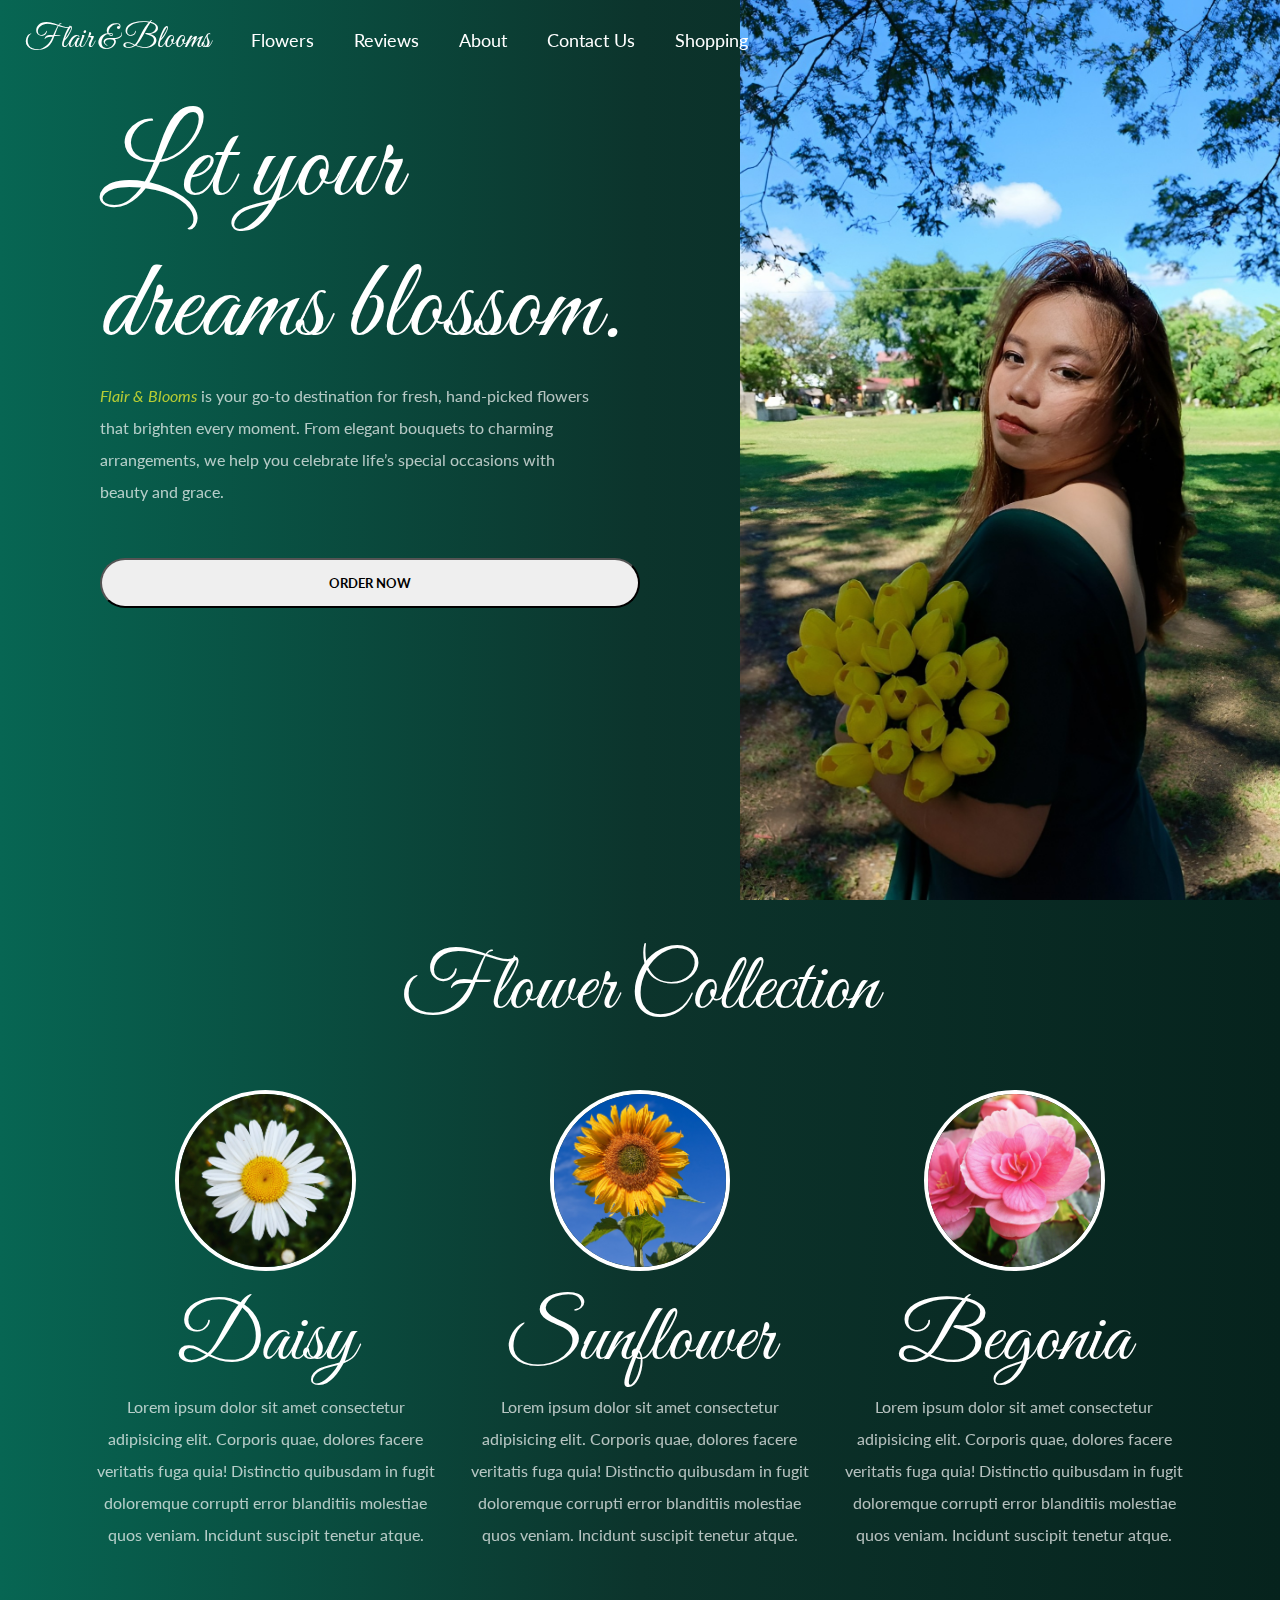
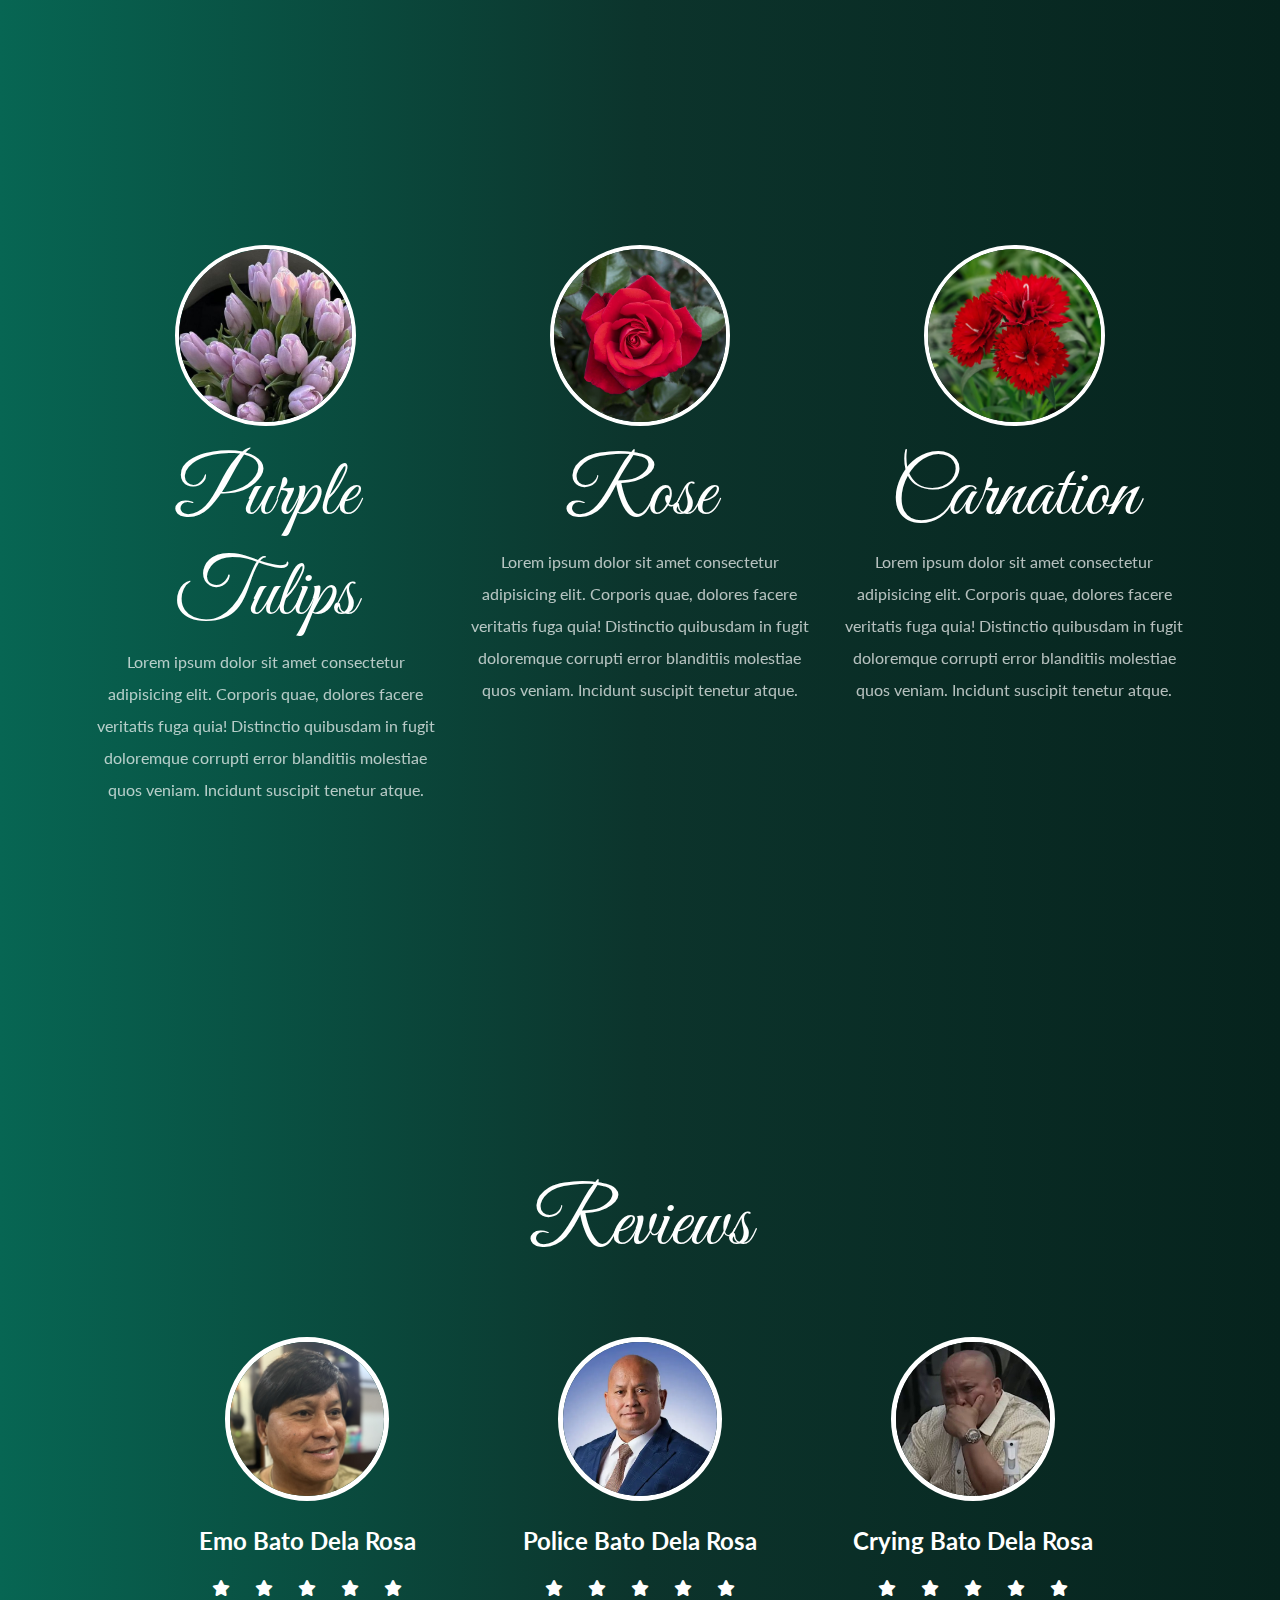
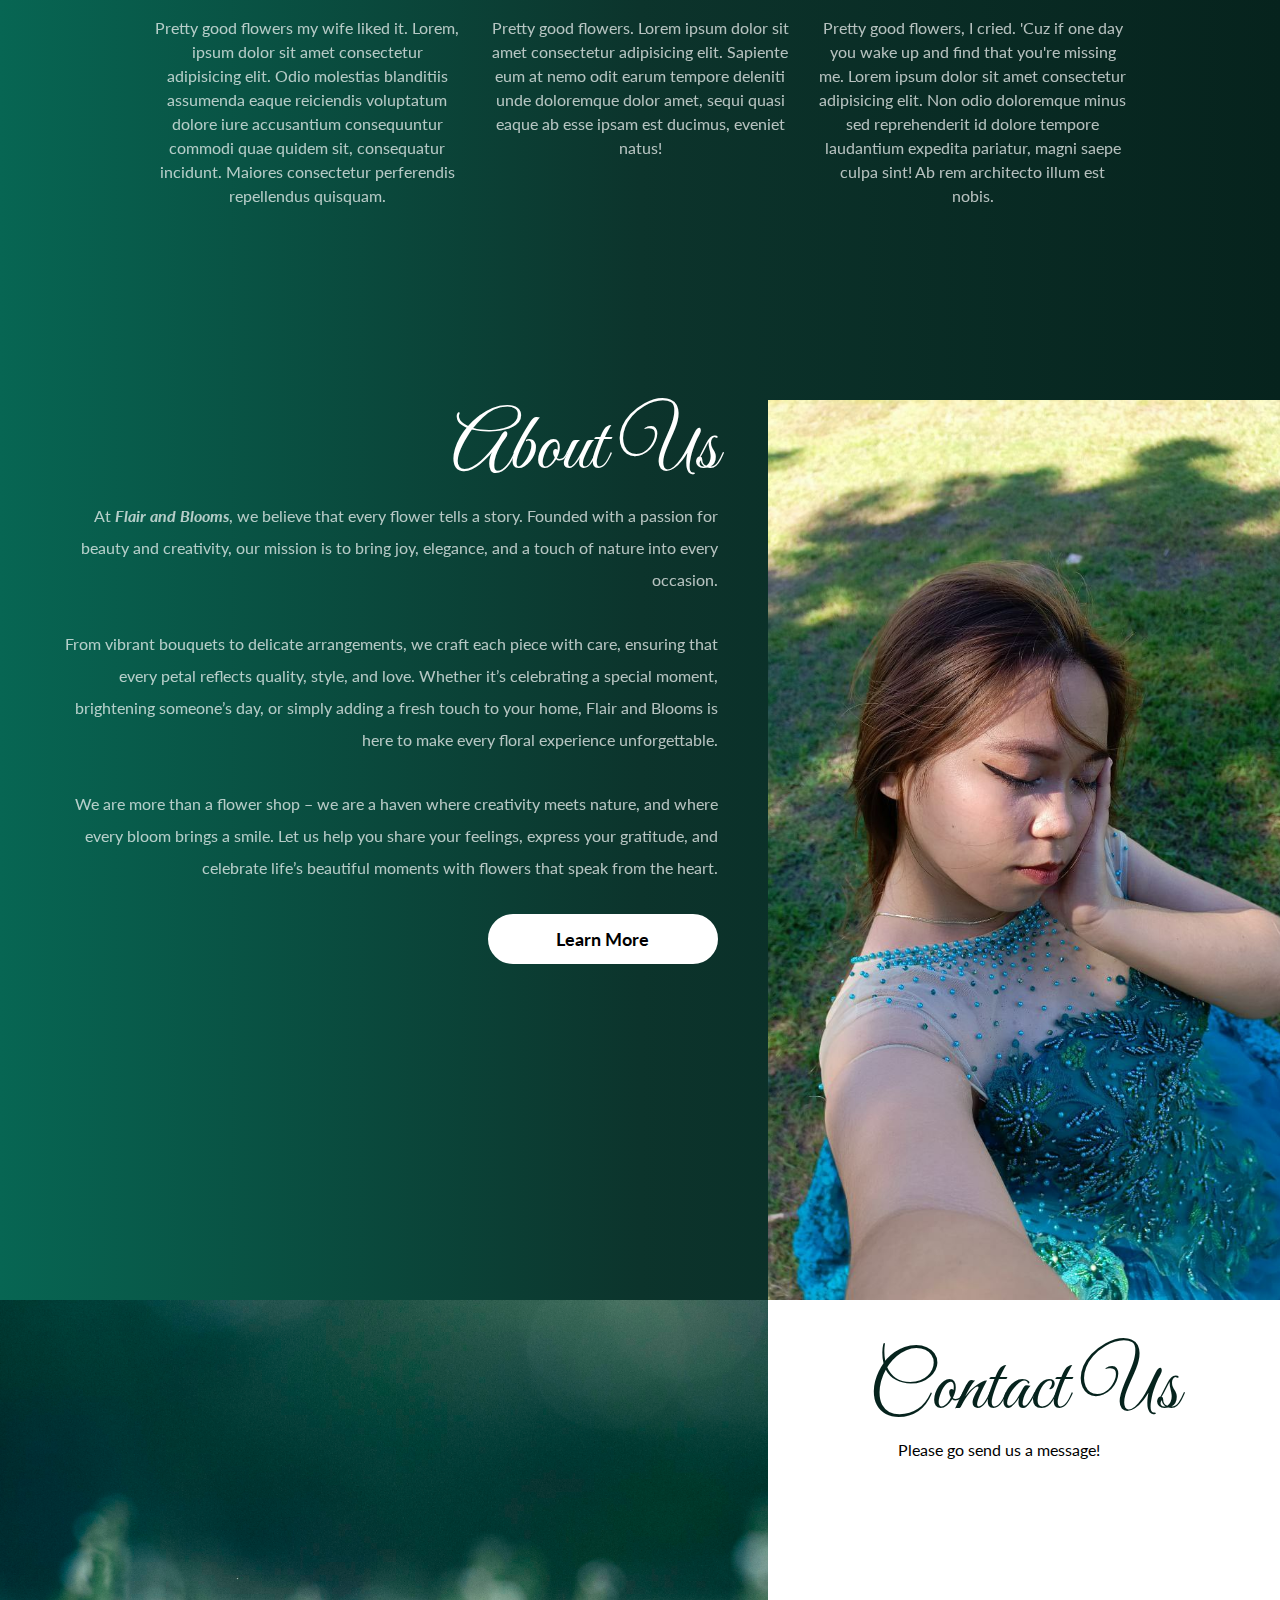
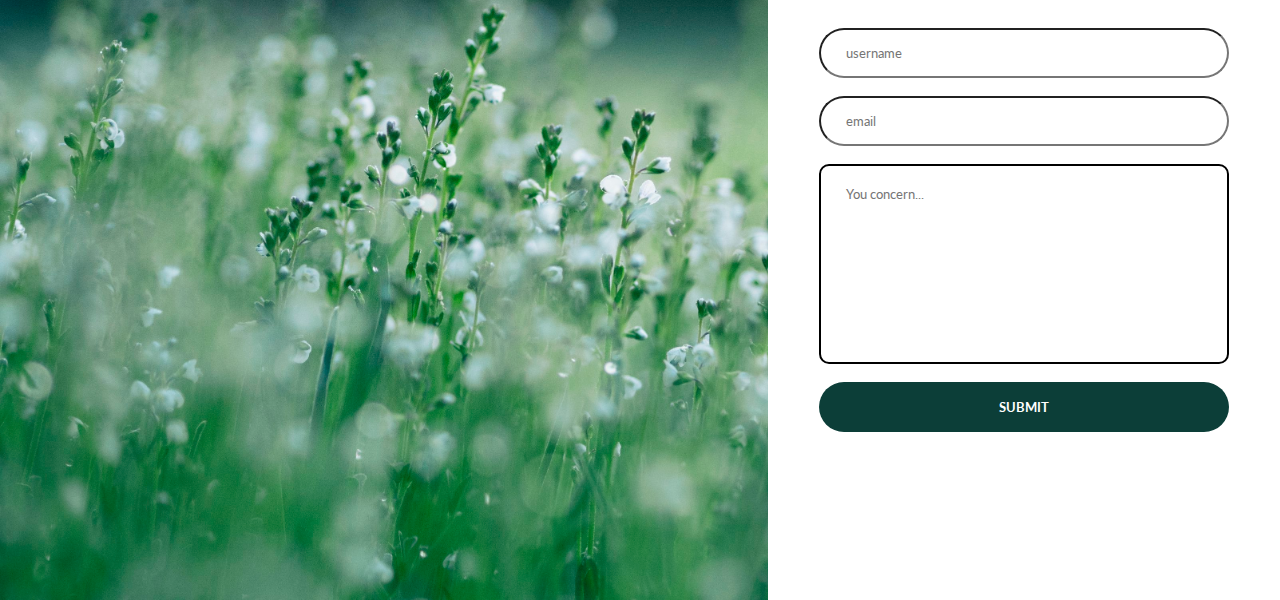
<file: index.html>
<!DOCTYPE html>
<html>
  <head>
    <meta
      charset="utf-8"
      name="viewport"
      content="width=device-width, initial-scale=1.0"
    />
    <title>Flair & Blooms</title>
    <link rel="stylesheet" href="index.css" />
    <link
      rel="stylesheet"
      href="https://cdnjs.cloudflare.com/ajax/libs/font-awesome/6.5.0/css/all.min.css"
    />

    <link
      href="https://fonts.googleapis.com/css2?family=Poppins:wght@300;400;500;600;700&display=swap"
      rel="stylesheet"
    />
    <link
      href="https://fonts.googleapis.com/css2?family=Great+Vibes&family=Lato:wght@300;400&display=swap"
      rel="stylesheet"
    />
    <link rel="icon" href="src/icons/logo.png" />
  </head>
  <body>
    <div class="nav-container">
      <nav class="nav-bar">
        <div class="logo-container">
          <!-- <img src="src/icons/logo.png" /> -->
          <a href="#hero-section">Flair & Blooms</a>
        </div>
        <div class="links-container">
          <a href="#flowers-section">Flowers</a>
          <a href="#customer-review-section">Reviews</a>
          <a href="#about-section">About</a>
          <a href="#contact-us-section">Contact Us</a>
          <a href="#contact-us-section">Shopping</a>
        </div>
      </nav>
    </div>
    <!-- Hero Page -->
    <section class="hero-section" id="hero-section">
      <div class="hero-div">
        <div class="hero-left-container">
          <h1>Let your dreams blossom.</h1>
          <p>
            <span style="font-style: italic; color: #fffb2b"
              >Flair & Blooms</span
            >
            is your go-to destination for fresh, hand-picked flowers that
            brighten every moment. From elegant bouquets to charming
            arrangements, we help you celebrate life’s special occasions with
            beauty and grace.
          </p>
          <button>ORDER NOW</button>
        </div>
        <div class="hero-right-container"></div>
      </div>
    </section>

    <!-- Flower Sample -->
    <section class="flowers-section" id="flowers-section">
      <div class="flowers-div">
        <div class="flowers-header-container">
          <h1>Flower Collection</h1>
        </div>
        <div class="flowers-container">
          <div class="flower-card">
            <img src="src/images/daisy.webp" />
            <h1>Daisy</h1>
            <p>
              Lorem ipsum dolor sit amet consectetur adipisicing elit. Corporis
              quae, dolores facere veritatis fuga quia! Distinctio quibusdam in
              fugit doloremque corrupti error blanditiis molestiae quos veniam.
              Incidunt suscipit tenetur atque.
            </p>
          </div>
          <div class="flower-card">
            <img src="src/images/sunflower.jpg" />
            <h1>Sunflower</h1>
            <p>
              Lorem ipsum dolor sit amet consectetur adipisicing elit. Corporis
              quae, dolores facere veritatis fuga quia! Distinctio quibusdam in
              fugit doloremque corrupti error blanditiis molestiae quos veniam.
              Incidunt suscipit tenetur atque.
            </p>
          </div>
          <div class="flower-card">
            <img src="src/images/begonia.jpg" />
            <h1>Begonia</h1>
            <p>
              Lorem ipsum dolor sit amet consectetur adipisicing elit. Corporis
              quae, dolores facere veritatis fuga quia! Distinctio quibusdam in
              fugit doloremque corrupti error blanditiis molestiae quos veniam.
              Incidunt suscipit tenetur atque.
            </p>
          </div>
          <div class="flower-card">
            <img src="src/images/purple_tulips.jpg" />
            <h1>Purple Tulips</h1>
            <p>
              Lorem ipsum dolor sit amet consectetur adipisicing elit. Corporis
              quae, dolores facere veritatis fuga quia! Distinctio quibusdam in
              fugit doloremque corrupti error blanditiis molestiae quos veniam.
              Incidunt suscipit tenetur atque.
            </p>
          </div>
          <div class="flower-card">
            <img src="src/images/rose.jpg" />
            <h1>Rose</h1>
            <p>
              Lorem ipsum dolor sit amet consectetur adipisicing elit. Corporis
              quae, dolores facere veritatis fuga quia! Distinctio quibusdam in
              fugit doloremque corrupti error blanditiis molestiae quos veniam.
              Incidunt suscipit tenetur atque.
            </p>
          </div>
          <div class="flower-card">
            <img src="src/images/carnation.jpg" />
            <h1>Carnation</h1>
            <p>
              Lorem ipsum dolor sit amet consectetur adipisicing elit. Corporis
              quae, dolores facere veritatis fuga quia! Distinctio quibusdam in
              fugit doloremque corrupti error blanditiis molestiae quos veniam.
              Incidunt suscipit tenetur atque.
            </p>
          </div>
        </div>
      </div>
    </section>

    <!-- Customer Reviews Page -->
    <section class="customer-review-section" id="customer-review-section">
      <div class="customer-review-div">
        <div class="customer-header-container">
          <h1>Reviews</h1>
        </div>
        <div class="customer-review-lower-container">
          <div class="customer-review-card">
            <img src="src/images/customer_1.png" />
            <h1>Emo Bato Dela Rosa</h1>
            <div class="star-container">
              <i class="fa-solid fa-star"></i>
              <i class="fa-solid fa-star"></i>
              <i class="fa-solid fa-star"></i>
              <i class="fa-solid fa-star"></i>
              <i class="fa-solid fa-star"></i>
            </div>
            <p>
              Pretty good flowers my wife liked it. Lorem, ipsum dolor sit amet
              consectetur adipisicing elit. Odio molestias blanditiis assumenda
              eaque reiciendis voluptatum dolore iure accusantium consequuntur
              commodi quae quidem sit, consequatur incidunt. Maiores consectetur
              perferendis repellendus quisquam.
            </p>
          </div>
          <div class="customer-review-card">
            <img src="src/images/customer_2.webp" />
            <h1>Police Bato Dela Rosa</h1>
            <div class="star-container">
              <i class="fa-solid fa-star"></i>
              <i class="fa-solid fa-star"></i>
              <i class="fa-solid fa-star"></i>
              <i class="fa-solid fa-star"></i>
              <i class="fa-solid fa-star"></i>
            </div>
            <p>
              Pretty good flowers. Lorem ipsum dolor sit amet consectetur
              adipisicing elit. Sapiente eum at nemo odit earum tempore deleniti
              unde doloremque dolor amet, sequi quasi eaque ab esse ipsam est
              ducimus, eveniet natus!
            </p>
          </div>
          <div class="customer-review-card">
            <img src="src/images/customer_3.jpg" />
            <h1>Crying Bato Dela Rosa</h1>
            <div class="star-container">
              <i class="fa-solid fa-star"></i>
              <i class="fa-solid fa-star"></i>
              <i class="fa-solid fa-star"></i>
              <i class="fa-solid fa-star"></i>
              <i class="fa-solid fa-star"></i>
            </div>
            <p>
              Pretty good flowers, I cried. 'Cuz if one day you wake up and find
              that you're missing me. Lorem ipsum dolor sit amet consectetur
              adipisicing elit. Non odio doloremque minus sed reprehenderit id
              dolore tempore laudantium expedita pariatur, magni saepe culpa
              sint! Ab rem architecto illum est nobis.
            </p>
          </div>
        </div>
      </div>
    </section>

    <!-- About Page -->
    <section class="about-section" id="about-section">
      <div class="about-div">
        <div class="about-left-container">
          <div class="about-left-header-container">
            <h1>About Us</h1>
            <p>
              At
              <span style="font-style: italic; font-weight: bold"
                >Flair and Blooms</span
              >, we believe that every flower tells a story. Founded with a
              passion for beauty and creativity, our mission is to bring joy,
              elegance, and a touch of nature into every occasion. <br /><br />
              From vibrant bouquets to delicate arrangements, we craft each
              piece with care, ensuring that every petal reflects quality,
              style, and love. Whether it’s celebrating a special moment,
              brightening someone’s day, or simply adding a fresh touch to your
              home, Flair and Blooms is here to make every floral experience
              unforgettable. <br /><br />
              We are more than a flower shop – we are a haven where creativity
              meets nature, and where every bloom brings a smile. Let us help
              you share your feelings, express your gratitude, and celebrate
              life’s beautiful moments with flowers that speak from the heart.
            </p>
          </div>
          <div class="about-left-button-container">
            <button>Learn More</button>
          </div>
        </div>
        <div class="about-right-container"></div>
      </div>
    </section>

    <!-- Contact Us Page -->
    <section class="contact-us-section" id="contact-us-section">
      <div class="contact-us-div">
        <div class="contact-us-left-container"></div>
        <div class="contact-us-right-container">
          <div class="contact-us-header-container">
            <h1>Contact Us</h1>
            <p>Please go send us a message!</p>
          </div>
          <form class="contact-form">
            <input
              type="text"
              name="username"
              placeholder="username"
              required
            />
            <br />
            <input type="text" name="email" placeholder="email" required />
            <br />
            <textarea
              id="text-area"
              type="text"
              name="customer-textarea"
              placeholder="You concern..."
              required
            ></textarea>
            <br />
            <button class="sign-in" type="submit">SUBMIT</button>
          </form>
        </div>
      </div>
    </section>
  </body>
  <footer></footer>
</html>
</file>
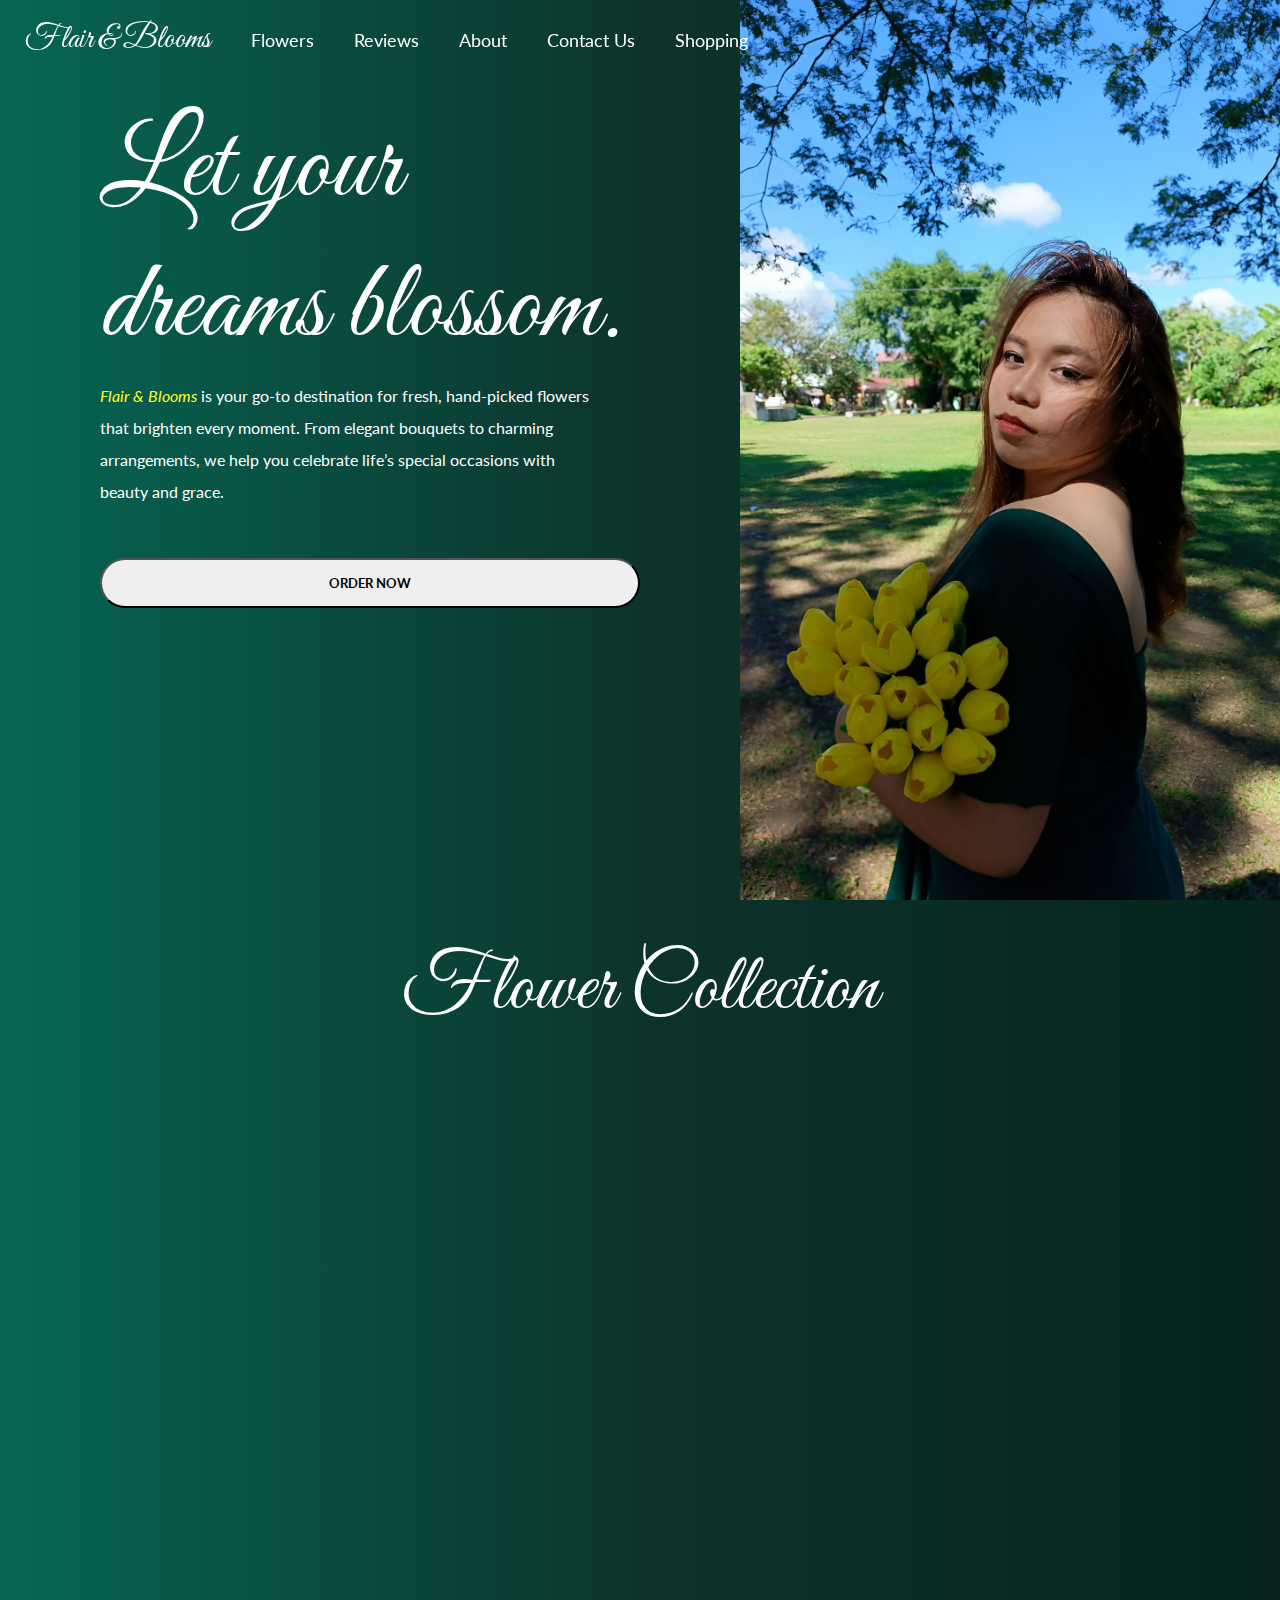
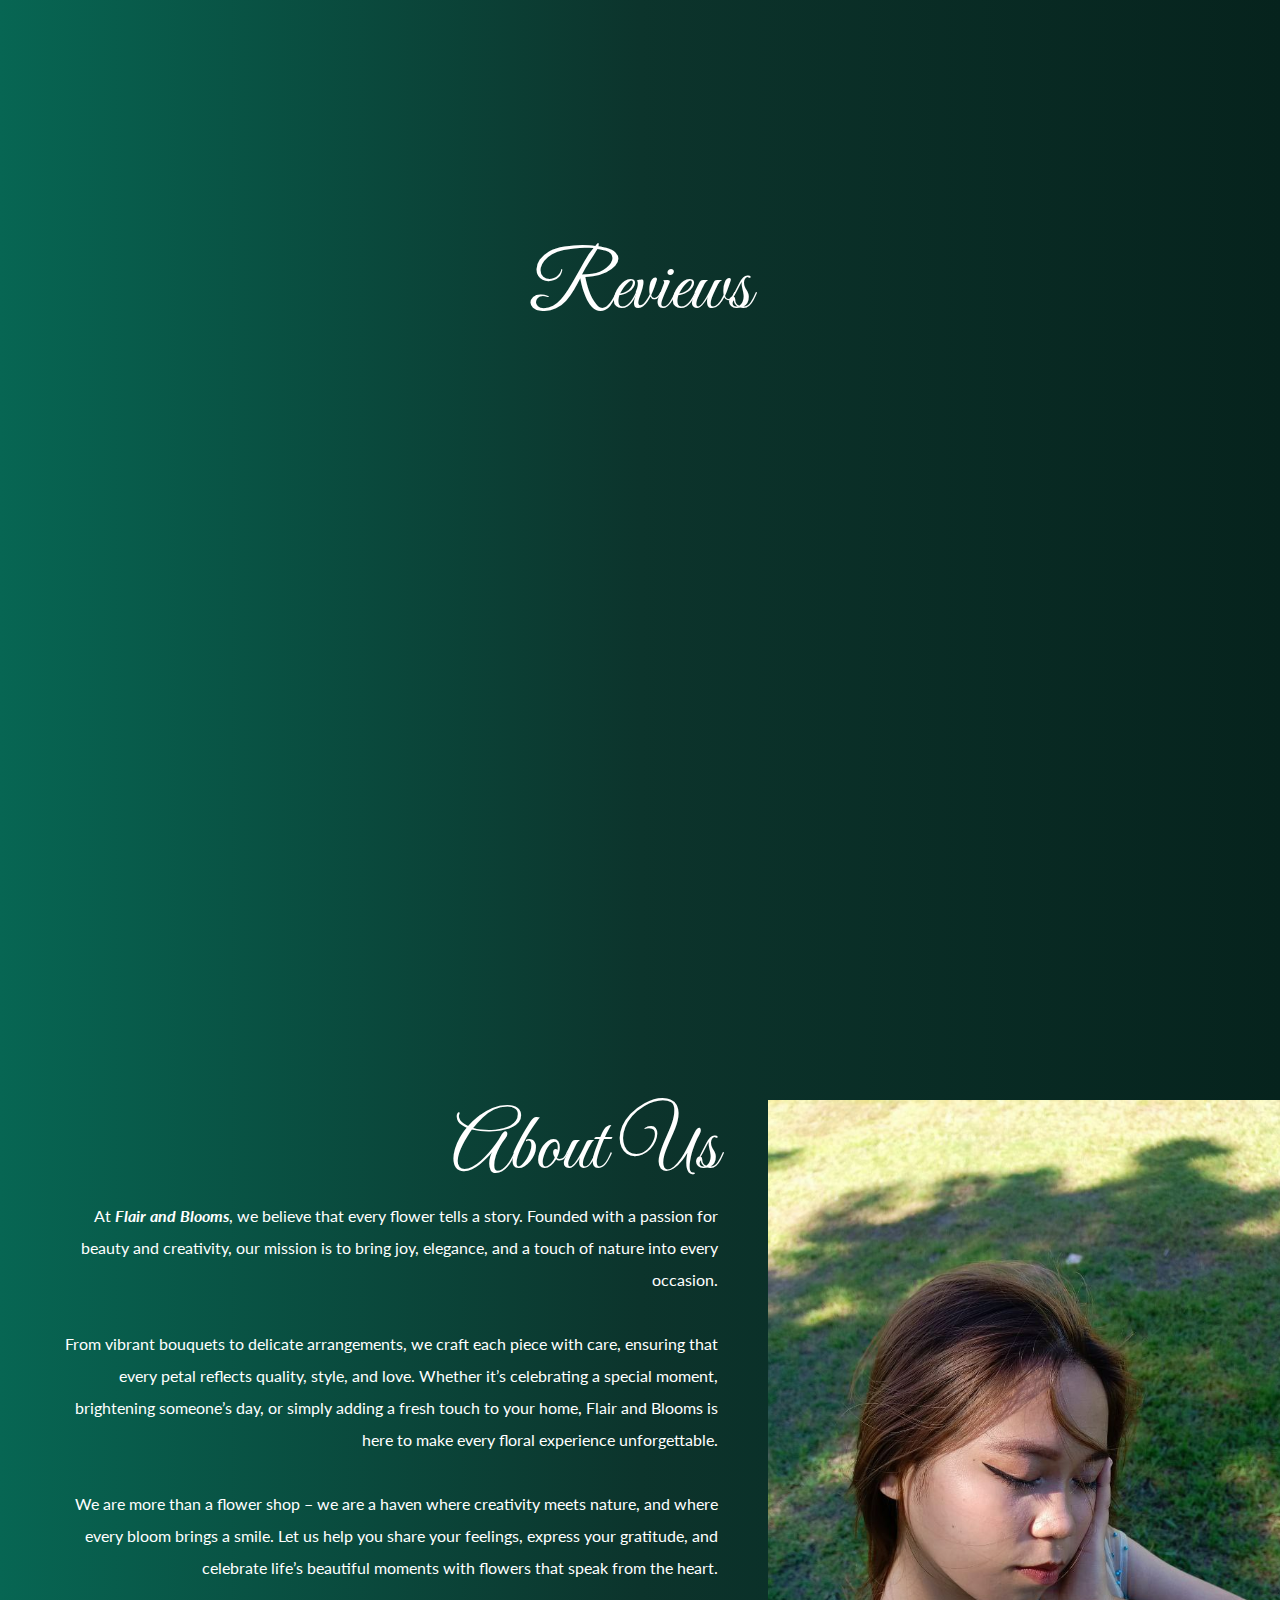
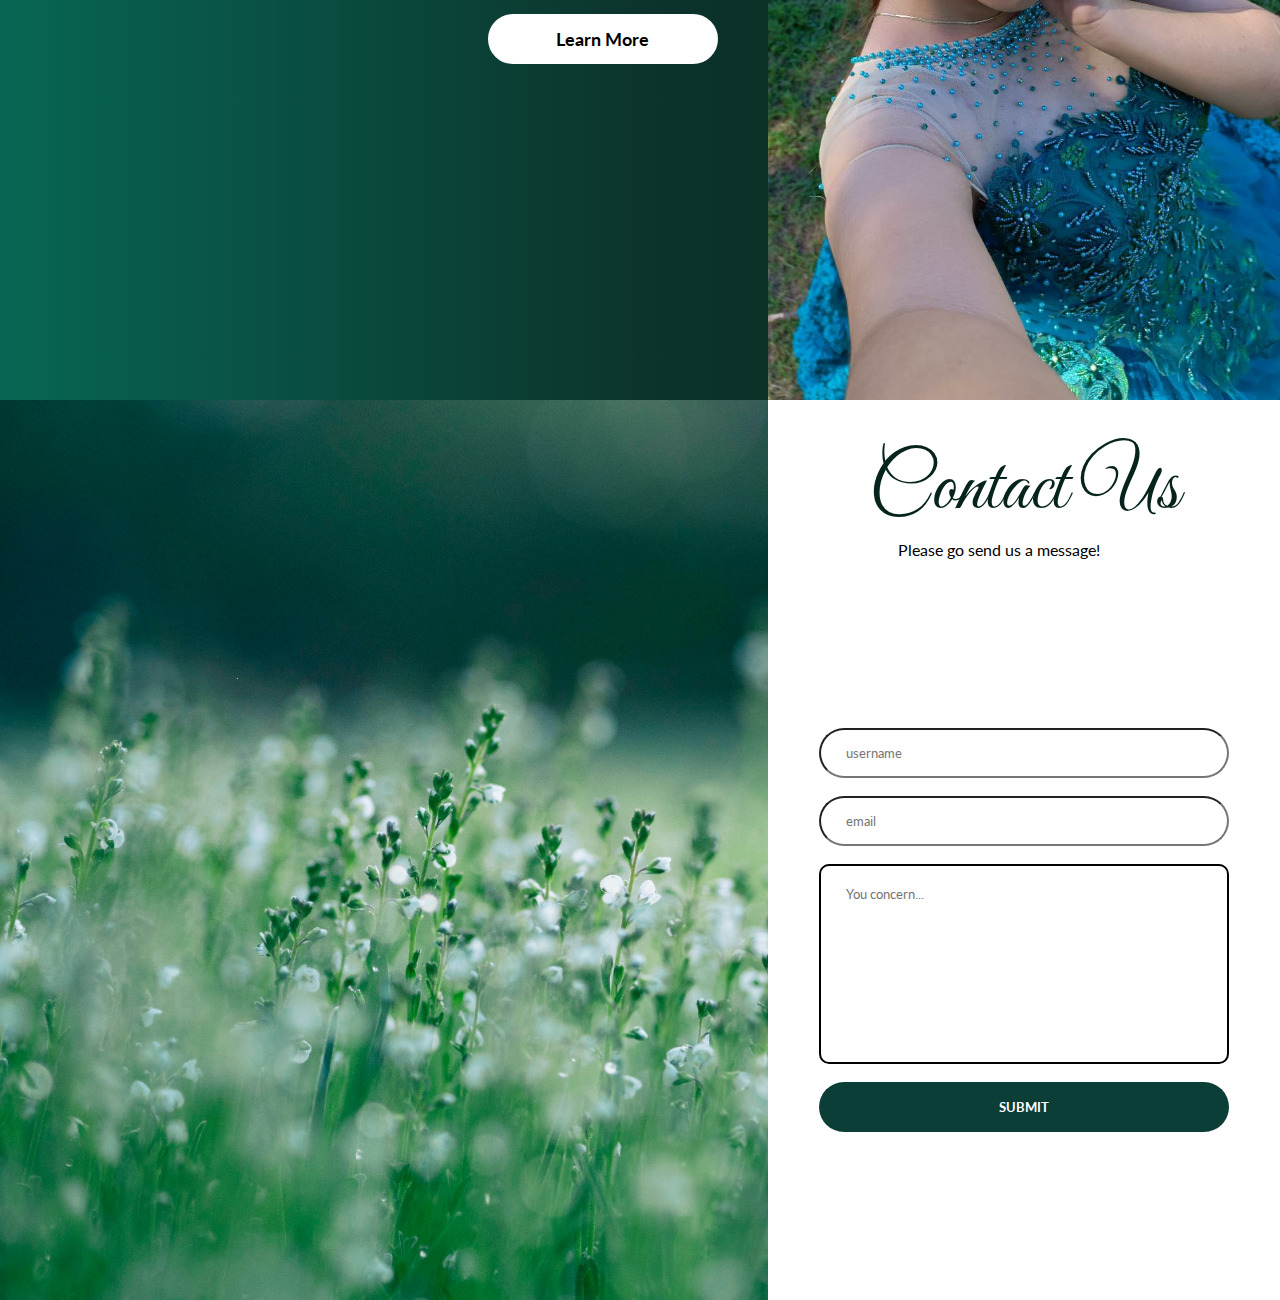
<file: home.html>
<!DOCTYPE html>
<html>
  <head>
    <meta
      charset="utf-8"
      name="viewport"
      content="width=device-width, initial-scale=1.0"
    />
    <title>Flair & Blooms</title>
    <link rel="stylesheet" href="home.css" />
    <link
      href="https://fonts.googleapis.com/css2?family=Poppins:wght@300;400;500;600;700&display=swap"
      rel="stylesheet"
    />
    <link
      href="https://fonts.googleapis.com/css2?family=Great+Vibes&family=Lato:wght@300;400&display=swap"
      rel="stylesheet"
    />
    <link rel="icon" href="src/icons/logo.png" />
  </head>
  <body>
    <div class="nav-container">
      <nav class="nav-bar">
        <div class="logo-container">
          <!-- <img src="src/icons/logo.png" /> -->
          <a href="#hero-section">Flair & Blooms</a>
        </div>
        <div class="links-container">
          <a href="#flowers-section">Flowers</a>
          <a href="#customer-review-section">Reviews</a>
          <a href="#about-section">About</a>
          <a href="#contact-us-section">Contact Us</a>
          <a href="#contact-us-section">Shopping</a>
        </div>
      </nav>
    </div>
    <!-- Hero Page -->
    <section class="hero-section" id="hero-section">
      <div class="hero-div">
        <div class="hero-left-container">
          <h1>Let your dreams blossom.</h1>
          <p>
            <span style="font-style: italic; color: #fffb2b"
              >Flair & Blooms</span
            >
            is your go-to destination for fresh, hand-picked flowers that
            brighten every moment. From elegant bouquets to charming
            arrangements, we help you celebrate life’s special occasions with
            beauty and grace.
          </p>
          <button>ORDER NOW</button>
        </div>
        <div class="hero-right-container"></div>
      </div>
    </section>

    <!-- Flower Sample -->
    <section class="flowers-section" id="flowers-section">
      <div class="header-container">
        <h1>Flower Collection</h1>
      </div>
    </section>

    <!-- Customer Reviews Page -->
    <section class="customer-review-section" id="customer-review-section">
      <div class="header-container">
        <h1>Reviews</h1>
      </div>
    </section>

    <!-- About Page -->
    <section class="about-section" id="about-section">
      <div class="about-div">
        <div class="about-left-container">
          <div class="about-left-header-container">
            <h1>About Us</h1>
            <p>
              At
              <span style="font-style: italic; font-weight: bold"
                >Flair and Blooms</span
              >, we believe that every flower tells a story. Founded with a
              passion for beauty and creativity, our mission is to bring joy,
              elegance, and a touch of nature into every occasion. <br /><br />
              From vibrant bouquets to delicate arrangements, we craft each
              piece with care, ensuring that every petal reflects quality,
              style, and love. Whether it’s celebrating a special moment,
              brightening someone’s day, or simply adding a fresh touch to your
              home, Flair and Blooms is here to make every floral experience
              unforgettable. <br /><br />
              We are more than a flower shop – we are a haven where creativity
              meets nature, and where every bloom brings a smile. Let us help
              you share your feelings, express your gratitude, and celebrate
              life’s beautiful moments with flowers that speak from the heart.
            </p>
          </div>
          <div class="about-left-button-container">
            <button>Learn More</button>
          </div>
        </div>
        <div class="about-right-container"></div>
      </div>
    </section>

    <!-- Contact Us Page -->
    <section class="contact-us-section" id="contact-us-section">
      <div class="contact-us-div">
        <div class="contact-us-left-container"></div>
        <div class="contact-us-right-container">
          <div class="contact-us-header-container">
            <h1>Contact Us</h1>
            <p>Please go send us a message!</p>
          </div>
          <form class="contact-form">
            <input
              type="text"
              name="username"
              placeholder="username"
              required
            />
            <br />
            <input type="text" name="email" placeholder="email" required />
            <br />
            <textarea
              id="text-area"
              type="text"
              name="customer-textarea"
              placeholder="You concern..."
              required
            ></textarea>
            <br />
            <button class="sign-in" type="submit">SUBMIT</button>
          </form>
        </div>
      </div>
    </section>
  </body>
  <footer></footer>
</html>
</file>
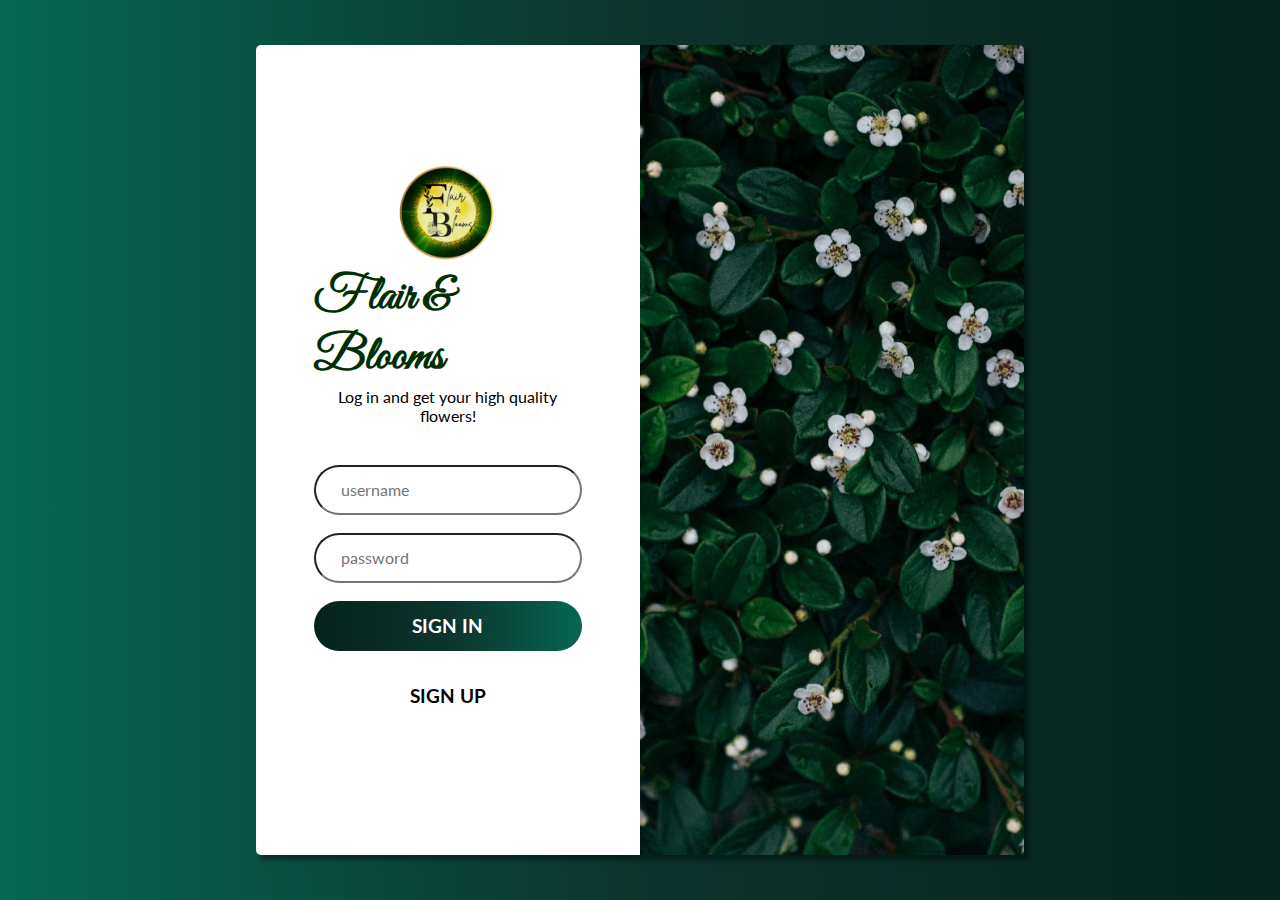
<file: login.html>
<!DOCTYPE html>
<html>
  <head>
    <meta
      charset="utf-8"
      name="viewport"
      content="width=device-width, initial-scale=1.0"
    />
    <title>Flair & Blooms</title>
    <link rel="stylesheet" href="login.css" />
    <link
      href="https://fonts.googleapis.com/css2?family=Poppins:wght@300;400;500;600;700&display=swap"
      rel="stylesheet"
    />
    <link
      href="https://fonts.googleapis.com/css2?family=Great+Vibes&family=Lato:wght@300;400&display=swap"
      rel="stylesheet"
    />

    <link rel="icon" href="src/icons/logo.png" />
  </head>
  <body>
    <div class="main-div">
      <div class="form-container">
        <div class="left-div">
          <form class="login-box">

            <img src="src/icons/logo.png" />
            <h2>Flair & Blooms</h2>
            <!-- <h3>LOGIN</h3> -->
            <p>Log in and get your high quality flowers!</p>
            <input
              type="text"
              name="username"
              placeholder="username"
              required
            />
            <br />
            <input
              type="password"
              name="password"
              placeholder="password"
              required
            />
            <br />
            <button class="sign-in" type="submit">SIGN IN</button>
            <button class="sign-up" type="submit">SIGN UP</button>
          </form>
        </div>
        <div class="right-div">
          <img src="src/images/background_flowers.jpg" alt="Green Flowers" />
        </div>
      </div>
    </div>
  </body>
  <footer></footer>
</html>
</file>
<file: index.css>
* {
  margin: 0;
  padding: 0;
}

html {
  scroll-behavior: smooth;
  /* scroll-padding-top: 100px; */
}

body {
  height: 100vh;
  width: 100vw;
}

section {
  width: 100vw;
}

/* Section Classes */

/* hero-section */
.hero-section {
  height: 100vh;
  display: flex;
  justify-content: center;
  background: linear-gradient(to left, #06231d, #0c342c, #076653);
}

.hero-div {
  width: 100%;
  height: 100%;
  display: flex;
}

.hero-left-container {
  padding-left: 100px;
  padding-right: 100px;
  height: 100%;
  display: flex;
  flex-direction: column;
  flex: 1;
  /* background: linear-gradient(to left, #06231d, #0c342c, #045141); */
}

.hero-left-container h1 {
  font-family: "Great Vibes", cursive;
  font-size: 7rem;
  color: #ffffff;
  font-weight: normal;
  margin-top: 100px;
}

.hero-left-container p {
  font-family: "Lato", Arial, Helvetica, sans-serif;
  color: #ffffff;
  line-height: 2;
  opacity: 0.7;
}

.hero-left-container button {
    margin-top: 50px;
    height: 50px;
    border-radius: 25px;
    font-family: 'Lato', Arial, Helvetica, sans-serif;
    font-weight: bolder;
}

.hero-left-container button:hover {
    background-color: transparent;
    border: 2px solid #ffffff;
    color: #ffffff;
    cursor: pointer;
}

.hero-right-container {
  height: 100%;
  display: flex;
  flex: 1;
  background-image: url(src/images/natural_beauty.jpg);
  background-size: cover;
  background-position: center;
}

/* flowers-section */
.flowers-section {
  height: 200vh;
  background: linear-gradient(to left, #06231d, #0c342c, #076653);
}

.flowers-section h1 {
  font-family: "Great Vibes", cursive;
  font-size: 5rem;
  color: #ffffff;
  font-weight: normal;
}

.flowers-header-container {
  width: 100vw;
  display: flex;
  flex: 2;
  justify-content: center;
  align-items: center;
  padding-top: 40px;
}

.flowers-div {
  height: 100%;
  width: 100%;
  display: flex;
  justify-content: center;
  flex-direction: column;
  align-items: center;
}

.flowers-container {
  padding-top: 50px;
  height: 100%;
  width: 90%;
  display: flex;
  flex-wrap: wrap;
  justify-content: space-evenly;
}

.flower-card {
  width: 30%;
  display: flex;
  align-items: center;
  text-align: center;
  flex-direction: column;
}

.flower-card img {
  width: 50%;
  border-radius: 50%;
  margin-bottom: 20px;
  border: 4px solid #ffffff;
}

.flower-card h1 {
  font-family: 'Great Vibes', cursive;
}

.flower-card p {
  font-family: 'Lato', Arial, Helvetica, sans-serif;
  line-height: 2;
  color: #ffffff;
  opacity: 0.7;
  margin: 0;
}


/* customer-review-section */
.customer-review-section {
  height: 100vh;
  background: linear-gradient(to left, #06231d, #0c342c, #076653);
}

.customer-review-section h1 {
  font-family: "Great Vibes", cursive;
  font-size: 5rem;
  color: #ffffff;
  font-weight: normal;
}

.customer-review-div {
  display: flex;
  justify-content: center;
  align-items: center;
  height: 100%;
  width: 100%;
  flex-direction: column;
}

.customer-review-lower-container {
  height: 100%;
  width: 80%;
  display: flex;
  flex: 8;
  justify-content: space-evenly;
  /* background-color: #ffffff; */

}

.customer-header-container {
  width: 100vw;
  display: flex;
  flex: 2;
  justify-content: center;
  align-items: center;
  padding-top: 40px;
}

.customer-review-card {
  display: flex;
  /* justify-content: center; */
  align-items: center;
  flex-direction: column;
  height: 100%;
  width: 30%;
  /* background-color: #ffffff; */
  border-radius: 25px;
  text-align: center
}

.customer-review-card h1 {
  font-family: 'Lato', Arial, Helvetica, sans-serif;
  color: #ffffff;
  font-size: 1.5rem;
  margin-bottom: 25px;
  font-weight: bold;
}

.customer-review-card p {
  font-family: 'Lato', Arial, Helvetica, sans-serif;
  color: #ffffff;
  line-height: 1.5;
  opacity: 0.7;
  margin: 0;
}

.customer-review-card img {
  border: 5px solid #ffffff;
  margin-top: 25px;
  margin-bottom: 25px;
  width: 50%;
  border-radius: 50%;
}

.star-container {
  width: 100%;
  display: flex;
  justify-content: center;
  gap: 25px;
  align-items: center;
  color: #ffffff;
  margin-bottom: 20px;
}

/* about-section */
.about-section {
  height: 100vh;
  background: linear-gradient(to left, #06231d, #0c342c, #076653);
}

.about-section h1 {
  font-family: "Great Vibes", cursive;
  font-size: 5rem;
  color: #ffffff;
  font-weight: normal;
}

.about-div {
    height: 100%;
    display: flex;
}

.about-left-container {
    height: 100%;
    display: flex;
    justify-content: right;
    flex: 6;
    flex-direction: column;
    justify-content: right;
}

.about-left-button-container {
    display: flex;
    justify-content: flex-end;
    width: 100%;
}

.about-left-button-container button {
    font-family: 'Lato', Arial, Helvetica, sans-serif;
    font-weight: bold;
    color: #000000;
    border-radius: 25px;
    margin-right: 50px;
    margin-top: 30px;
    height: 50px;
    width: 30%;
    background-color: #ffffff;
    border: 2px solid #ffffff;
    font-size: 1.1rem;
}

.about-left-button-container button:hover {
    cursor: pointer;
    background-color: transparent;
    color: #ffffff;
}

.about-left-header-container {
    display: flex;
    margin-left: 50px;
    flex-direction: column;
    justify-content: right;
    text-align: right;
}

.about-left-header-container h1, p {
    margin-right: 50px;
}

.about-left-header-container p {
    font-family: 'Lato', Arial, Helvetica, sans-serif;
    color: #ffffff;
    line-height: 2;
    opacity: 0.7;
}

.about-right-container {
    display: flex;
    flex: 4;
    background-image: url("src/images/about_image.jpg");
    background-position: center;
    background-size: cover;
}

/* contact-us-section */
.contact-us-section {
  height: 100vh;
  background: linear-gradient(to left, #06231d, #0c342c, #076653);
}

.contact-us-section h1 {
  font-family: "Great Vibes", cursive;
  font-size: 5rem;
  color: #ffffff;
  font-weight: normal;
}

.contact-us-div {
    height: 100%;
    width: 100%;
    display: flex;
}

.contact-us-left-container {
    height: 100%;
    display: flex;
    flex: 6;
    background-image: url("src/images/flowers_background.jpg");
    background-size: cover;
}

.contact-us-right-container {
    height: 100%;
    display: flex;
    flex-direction: column;
    flex: 4;
    background-color: #ffffff;
    justify-content: center;
    align-items: center;
}

.contact-us-header-image {
    display: flex;
    height: 100%;

}

.contact-us-header-container {
    width: 100%;
    display: flex;
    flex-direction: column;
    flex: 1;
    justify-content: center;
    align-items: center;
    margin-top: 20px;

}

.contact-us-header-container h1 {
    color: #06231d;
    font-family: "Great Vibes", cursive;
    margin-top: 20px;
}

.contact-us-header-container p {
    font-family: 'Lato', Arial, Helvetica, sans-serif;
}


.contact-form {
    display: flex;
    flex-direction: column;
    align-items: center;
    justify-content: center;
    width: 80%;
    height: 100%;
}


.contact-form input {
    font-family: 'Lato', Arial, Helvetica, sans-serif;
    width: 100%;
    height: 50px;
    border-radius: 25px;
    padding-left: 25px;
    box-sizing: border-box;
}

#text-area {
    font-family: 'Lato', Arial, Helvetica, sans-serif;
    height: 200px;
    width: 100%;
    border-radius: 10px;
    border: 2px solid #000000;
    padding-left: 25px;
    padding-top: 20px;
    box-sizing: border-box;
    resize: none;
}

.contact-form button {
    font-family: 'Lato', Arial, Helvetica, sans-serif;
    font-weight: bold;
    width: 100%;
    height: 50px;
    border-radius: 25px;
    background-color: #0c3e38;
    border: none;
    color: #ffffff;
}

.contact-form button:hover {
    background-color: #ffffff;
    border: 2px solid #0c3e38;
    color: #0c3e38;
    cursor: pointer;
}

/* Classes */

.hero-header-container {
  width: 100vw;
  display: flex;
  flex-direction: column;
  justify-content: center;
  align-items: center;
  padding-top: 250px;
}

/* Navigation */
.nav-container {
  height: 80px;
  width: 100%;
  position: fixed;
  /* background: linear-gradient(to left, #06231d, #0c342c, #076653); */
}

.nav-bar {
  height: 100%;
  display: flex;
  padding-left: 25px;
  /* justify-content: center; */
  align-items: center;
  gap: 40px;
  /* justify-content: space-between; */
}

.nav-bar a {
  font-family: "Lato", Arial, Helvetica, sans-serif;
  text-decoration: none;
  font-size: 1.1rem;
  color: #ffffff;
}

.logo-container {
  display: flex;
  height: 100%;
  justify-content: center;
  align-items: center;
}

.logo-container a {
  font-family: "Great Vibes", cursive;
  font-size: 2rem;
  color: #ffffff;
}

.links-container {
  display: flex;
  gap: 40px;
  padding-right: 25px;
  object-position: center;
}
</file>
<file: home.css>
* {
  margin: 0;
  padding: 0;
}

html {
  scroll-behavior: smooth;
  /* scroll-padding-top: 100px; */
}

body {
  height: 100vh;
  width: 100vw;
}

section {
  width: 100vw;
}

/* Section Classes */

/* hero-section */
.hero-section {
  height: 100vh;
  display: flex;
  justify-content: center;
  background: linear-gradient(to left, #06231d, #0c342c, #076653);
}

.hero-div {
  width: 100%;
  height: 100%;
  display: flex;
}

.hero-left-container {
  padding-left: 100px;
  padding-right: 100px;
  height: 100%;
  display: flex;
  flex-direction: column;
  flex: 1;
  /* background: linear-gradient(to left, #06231d, #0c342c, #045141); */

}

.hero-left-container h1 {
  font-family: "Great Vibes", cursive;
  font-size: 7rem;
  color: #ffffff;
  font-weight: normal;
  margin-top: 100px;
}

.hero-left-container p {
  font-family: "Lato", Arial, Helvetica, sans-serif;
  color: #ffffff;
  line-height: 2;
}

.hero-left-container button {
    margin-top: 50px;
    height: 50px;
    border-radius: 25px;
    font-family: 'Lato', Arial, Helvetica, sans-serif;
    font-weight: bolder;
}

.hero-left-container button:hover {
    background-color: transparent;
    border: 2px solid #ffffff;
    color: #ffffff;
    cursor: pointer;
}

.hero-right-container {
  height: 100%;
  display: flex;
  flex: 1;
  background-image: url(src/images/natural_beauty.jpg);
  background-size: cover;
  background-position: center;
}

/* flowers-section */
.flowers-section {
  height: 100vh;
  background: linear-gradient(to left, #06231d, #0c342c, #076653);
}

.flowers-section h1 {
  font-family: "Great Vibes", cursive;
  font-size: 5rem;
  color: #ffffff;
  font-weight: normal;
}

/* customer-review-section */
.customer-review-section {
  height: 100vh;
  background: linear-gradient(to left, #06231d, #0c342c, #076653);
}

.customer-review-section h1 {
  font-family: "Great Vibes", cursive;
  font-size: 5rem;
  color: #ffffff;
  font-weight: normal;
}

/* about-section */
.about-section {
  height: 100vh;
  background: linear-gradient(to left, #06231d, #0c342c, #076653);
}

.about-section h1 {
  font-family: "Great Vibes", cursive;
  font-size: 5rem;
  color: #ffffff;
  font-weight: normal;
}

.about-div {
    height: 100%;
    display: flex;
}

.about-left-container {
    height: 100%;
    display: flex;
    justify-content: right;
    flex: 6;
    flex-direction: column;
    justify-content: right;
}

.about-left-button-container {
    display: flex;
    justify-content: flex-end;
    width: 100%;
}

.about-left-button-container button {
    font-family: 'Lato', Arial, Helvetica, sans-serif;
    font-weight: bold;
    color: #000000;
    border-radius: 25px;
    margin-right: 50px;
    margin-top: 30px;
    height: 50px;
    width: 30%;
    background-color: #ffffff;
    border: 2px solid #ffffff;
    font-size: 1.1rem;
}

.about-left-button-container button:hover {
    cursor: pointer;
    background-color: transparent;
    color: #ffffff;
}

.about-left-header-container {
    display: flex;
    margin-left: 50px;
    flex-direction: column;
    justify-content: right;
    text-align: right;
}

.about-left-header-container h1, p {
    margin-right: 50px;
}

.about-left-header-container p {
    font-family: 'Lato', Arial, Helvetica, sans-serif;
    color: #ffffff;
    line-height: 2;
}

.about-right-container {
    display: flex;
    flex: 4;
    background-image: url("src/images/about_image.jpg");
    background-position: center;
    background-size: cover;
}





/* contact-us-section */
.contact-us-section {
  height: 100vh;
  background: linear-gradient(to left, #06231d, #0c342c, #076653);
}

.contact-us-section h1 {
  font-family: "Great Vibes", cursive;
  font-size: 5rem;
  color: #ffffff;
  font-weight: normal;
}

.contact-us-div {
    height: 100%;
    width: 100%;
    display: flex;
}

.contact-us-left-container {
    height: 100%;
    display: flex;
    flex: 6;
    background-image: url("src/images/flowers_background.jpg");
    background-size: cover;
}

.contact-us-right-container {
    height: 100%;
    display: flex;
    flex-direction: column;
    flex: 4;
    background-color: #ffffff;
    justify-content: center;
    align-items: center;
}

.contact-us-header-image {
    display: flex;
    height: 100%;

}

.contact-us-header-container {
    width: 100%;
    display: flex;
    flex-direction: column;
    flex: 1;
    justify-content: center;
    align-items: center;
    margin-top: 20px;

}

.contact-us-header-container h1 {
    color: #06231d;
    font-family: "Great Vibes", cursive;
    margin-top: 20px;
}

.contact-us-header-container p {
    font-family: 'Lato', Arial, Helvetica, sans-serif;
}


.contact-form {
    display: flex;
    flex-direction: column;
    align-items: center;
    justify-content: center;
    width: 80%;
    height: 100%;
}


.contact-form input {
    font-family: 'Lato', Arial, Helvetica, sans-serif;
    width: 100%;
    height: 50px;
    border-radius: 25px;
    padding-left: 25px;
    box-sizing: border-box;
}

#text-area {
    font-family: 'Lato', Arial, Helvetica, sans-serif;
    height: 200px;
    width: 100%;
    border-radius: 10px;
    border: 2px solid #000000;
    padding-left: 25px;
    padding-top: 20px;
    box-sizing: border-box;
    resize: none;
}

.contact-form button {
    font-family: 'Lato', Arial, Helvetica, sans-serif;
    font-weight: bold;
    width: 100%;
    height: 50px;
    border-radius: 25px;
    background-color: #0c3e38;
    border: none;
    color: #ffffff;
}

.contact-form button:hover {
    background-color: #ffffff;
    border: 2px solid #0c3e38;
    color: #0c3e38;
    cursor: pointer;
}

/* Classes */

.hero-header-container {
  width: 100vw;
  display: flex;
  flex-direction: column;
  justify-content: center;
  align-items: center;
  padding-top: 250px;
}

.header-container {
  width: 100vw;
  display: flex;
  justify-content: center;
  align-items: center;
  padding-top: 40px;
}

/* Navigation */
.nav-container {
  height: 80px;
  width: 100%;
  position: fixed;
  /* background: linear-gradient(to left, #06231d, #0c342c, #076653); */
}

.nav-bar {
  height: 100%;
  display: flex;
  padding-left: 25px;
  /* justify-content: center; */
  align-items: center;
  gap: 40px;
  /* justify-content: space-between; */
}

.nav-bar a {
  font-family: "Lato", Arial, Helvetica, sans-serif;
  text-decoration: none;
  font-size: 1.1rem;
  color: #ffffff;
}

.logo-container {
  display: flex;
  height: 100%;
  justify-content: center;
  align-items: center;
}

.logo-container a {
  font-family: "Great Vibes", cursive;
  font-size: 2rem;
  color: #ffffff;
}

.links-container {
  display: flex;
  gap: 40px;
  padding-right: 25px;
  object-position: center;
}
</file>
<file: login.css>
* {
  margin: 0;
  padding: 0;
}

.main-div {
  display: flex;
  width: 100vw;
  height: 100vh;
  justify-content: center;
  text-align: center;
  align-items: center;
  /* background-image: url("src/images/green_flowers.jpg"); */
  /* background-color: #83b164; */
  background: linear-gradient(to left, #06231d, #0c342c, #076653);
  background-size: cover;
  background-position: center;
}

.form-container {
  width: 60%;
  display: flex;
  box-shadow: 5px 5px 5px rgba(0, 0, 0, 0.418);
}

.left-div {
  display: flex;
  flex-direction: column;
  height: 90vh;
  flex: 1;
  justify-content: center;
  align-items: center;
  background-color: #ffffff;
  border-top-left-radius: 5px;
  border-bottom-left-radius: 5px;
}

.right-div {
  height: 90vh;
  flex: 1;
}

.right-div img {
  width: 100%;
  height: 100%;
  object-fit: cover;
  object-position: top;
  border-bottom-right-radius: 5px;
  border-top-right-radius: 5px;
}

/* LOGIN FORM */
.login-box {
  width: 70%;
  display: flex;
  flex-direction: column;
  align-items: center;
}

.login-box img {
  width: 40%;
}

.login-box h2 {
  font-family: "Great Vibes", cursive;
  font-size: 3rem;
  color: #002f03;
  text-align: left;
}

.login-box h3 {
  font-family: "Lato", Arial, Helvetica, sans-serif;
  font-size: 2rem;
  color: #002f03;
}

.login-box p {
  font-family: "Lato", Arial, Helvetica, sans-serif;
  margin-bottom: 40px;
  text-align: center;
}

.login-box input {
  font-family: "Lato", Arial, Helvetica, sans-serif;
  width: 100%;
  height: 50px;
  border-radius: 25px;
  padding-left: 25px;
  font-size: 1rem;
  box-sizing: border-box;
}

.sign-in {
  font-family: "Lato", Arial, Helvetica, sans-serif;
  width: 100%;
  height: 50px;
  border-radius: 25px;
  background: linear-gradient(to right, #06231d, #0c342c, #076653);
  font-weight: bolder;
  font-size: 1.2rem;
  color: #ffffff;
  border: none;
  margin-bottom: 20px;
}

.sign-in:hover {
  background-color: white;
  color: #cecece;
  border: 2px solid #002f03;
}

.sign-up {
  font-family: "Lato", Arial, Helvetica, sans-serif;
  width: 100%;
  height: 50px;
  border-radius: 25px;
  background-color: #ffffff;
  font-weight: bolder;
  font-size: 1.2rem;
  margin-bottom: 20px;
  border: none;
}

.sign-up:hover {
  color: #005606;
}
</file>
